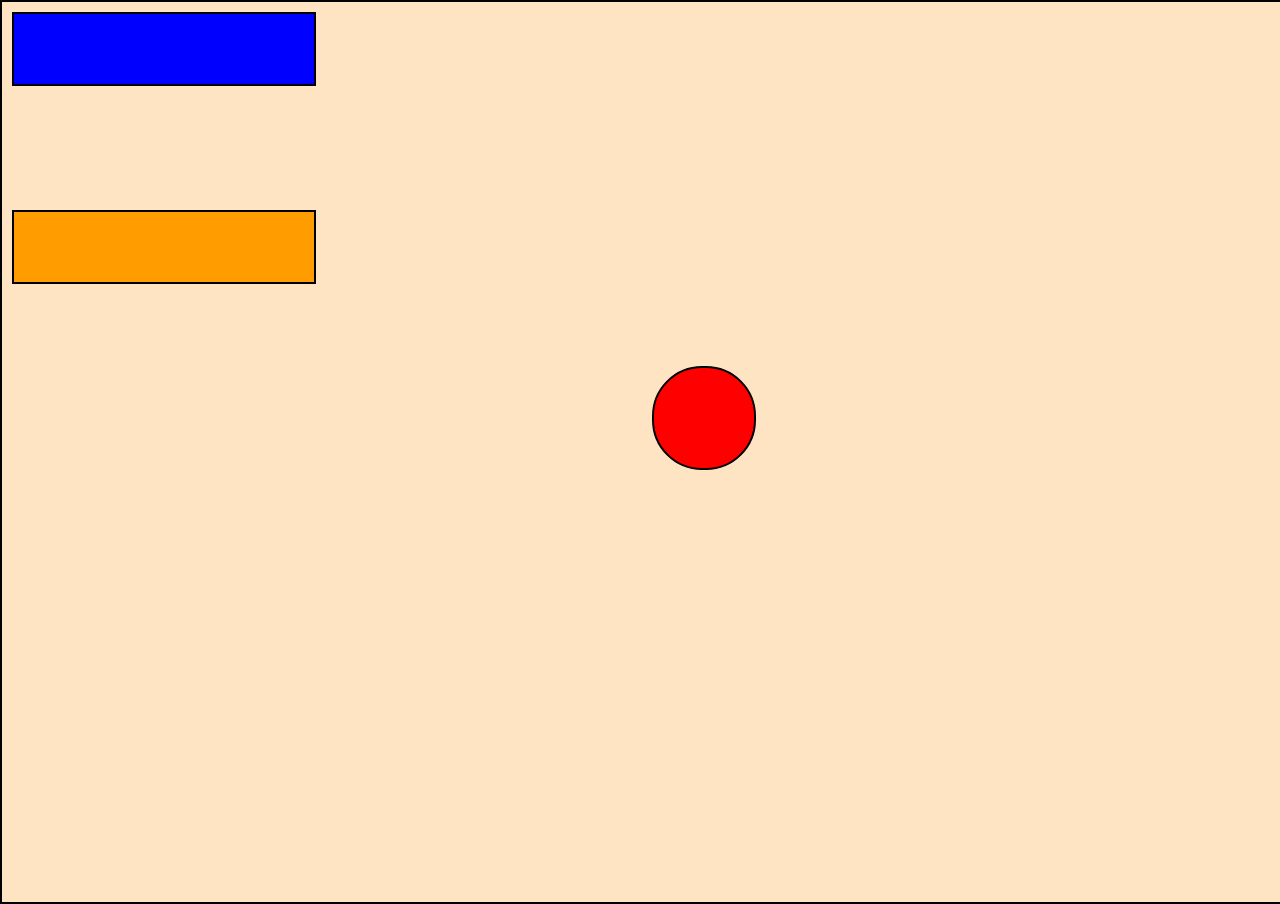
<file: animation/index.html>
<!DOCTYPE html>
<html lang="en">
<head>
    <meta charset="UTF-8">
    <meta name="viewport" content="width=device-width, initial-scale=1.0">
    <title>Document</title>
    <link rel="stylesheet" href="ind.css">
</head>
<body>
    <div class="container">
        <div class="box">

        </div>

        <div class="circle">
            
        </div>

        <div class="box2">

        </div>
    </div>
</body>
</html>
</file>
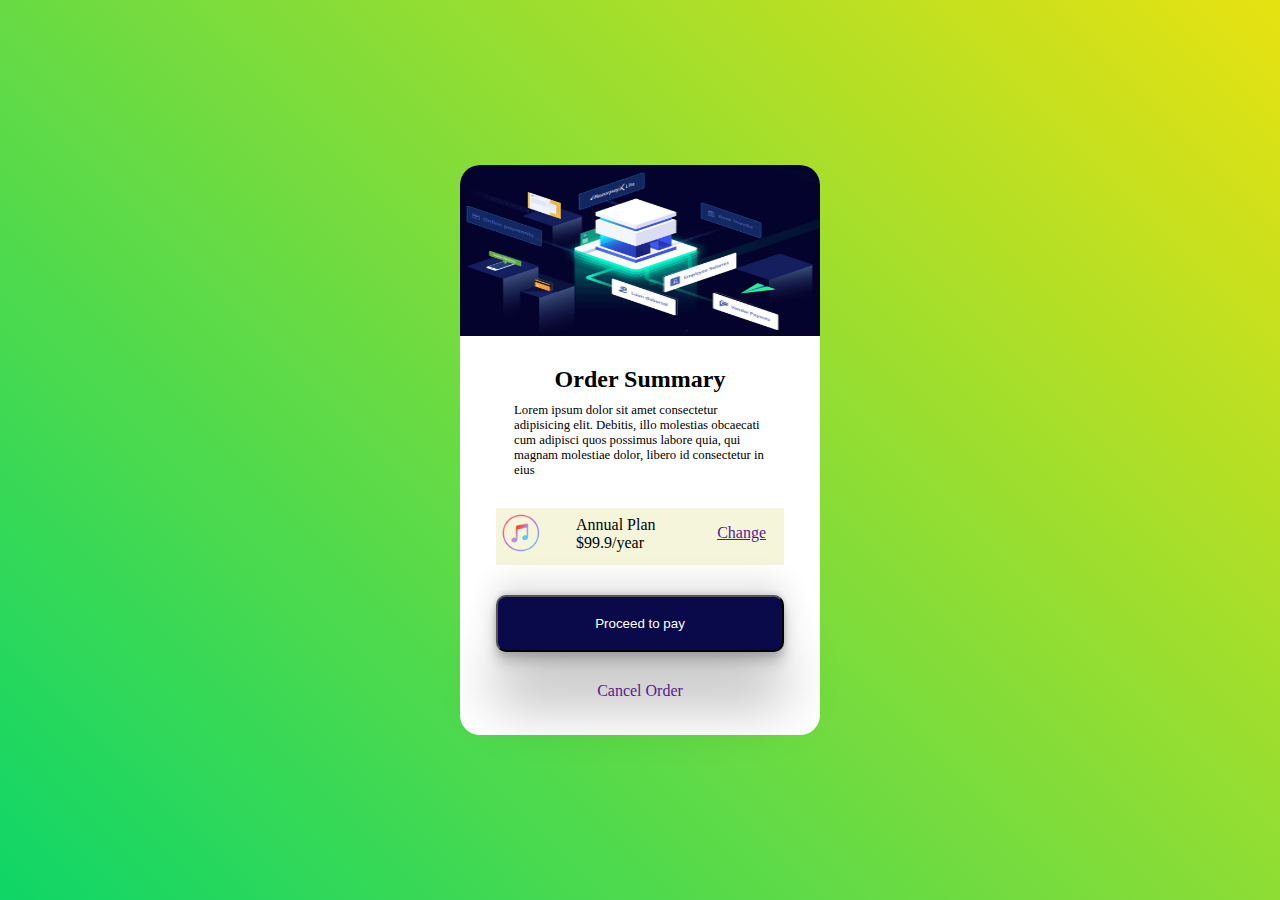
<file: Css Cards/card2.html>
<!DOCTYPE html>
<html lang="en">
<head>
    <meta charset="UTF-8">
    <meta name="viewport" content="width=device-width, initial-scale=1.0">
    <title>Document</title>
    <link rel="stylesheet" href="card2.css">
</head>
<body>
    <div class="container">
        <div class="card">
            <img src="icon (1).jpg" alt="">
            <div class="textbox">
                <h2>Order Summary</h2>
            <p>Lorem ipsum dolor sit amet consectetur adipisicing elit. Debitis, illo molestias obcaecati cum adipisci quos possimus 
                labore quia, qui magnam molestiae dolor, libero id consectetur in eius </p>
            </div>

            <div class="amount">
                <div class="leftbox">
                    <div id="left">
                        <img src="music.png" alt="">
                    </div>
                   
                    <div id="right">
                        <p>Annual Plan</p>
                        <p>$99.9/year</p>
                    </div>    
                </div>

                <a href="">Change</a>

            </div>

            <button id = "payment">
                Proceed to pay
            </button>

            <a id="cancel" href="">Cancel Order</a>
            
        </div>
    </div>
</body>
</html>
</file>
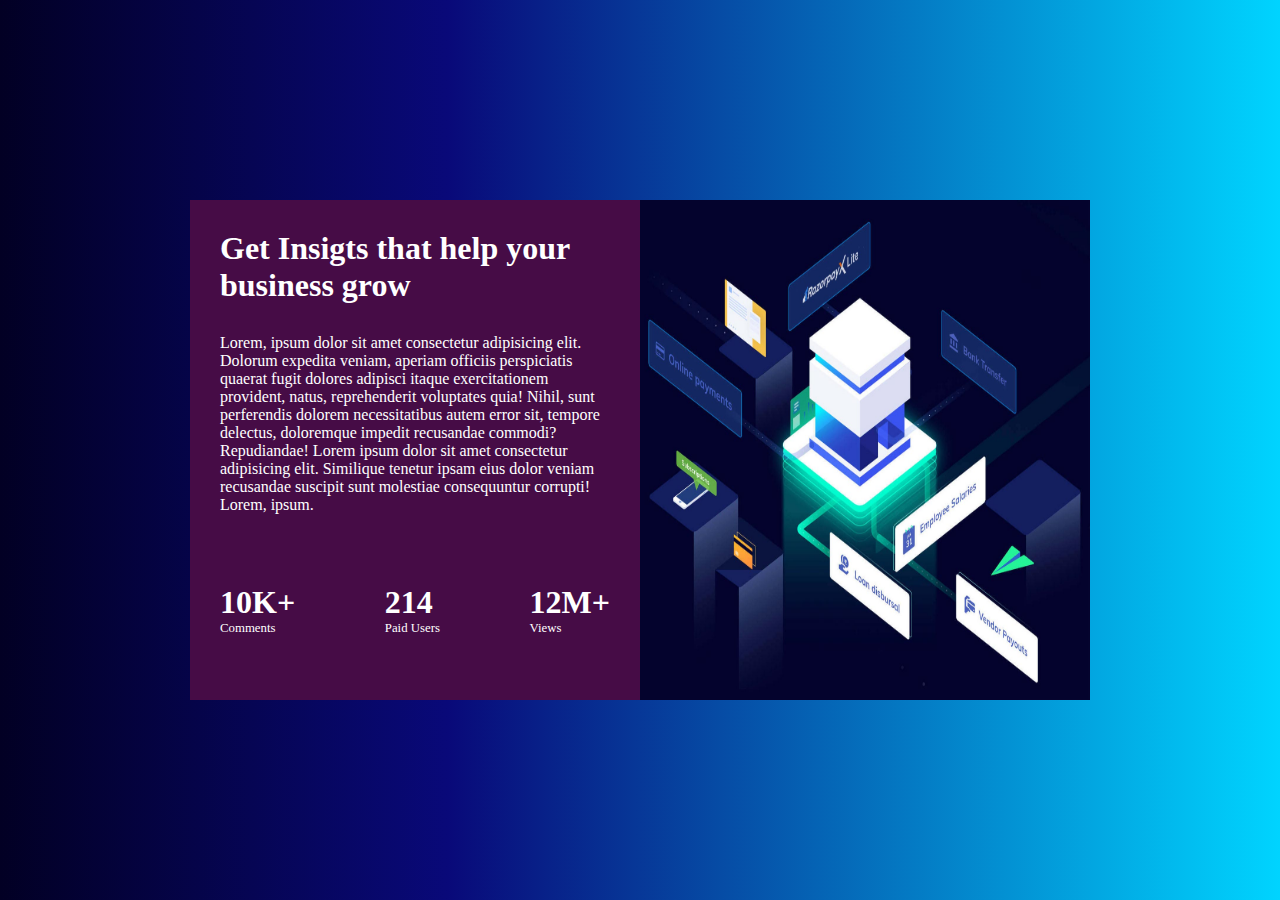
<file: Css Cards/card3.html>
<!DOCTYPE html>
<html lang="en">
<head>
    <meta charset="UTF-8">
    <meta name="viewport" content="width=device-width, initial-scale=1.0">
    <title>Document</title>
    <link rel="stylesheet" href="card3.css">
</head>
<body>
    <div class="container">
        <div class="card">
            <div class="leftbox">
                <h1 id="h1">Get Insigts that help your business grow</h1>
                <p id = "p">Lorem, ipsum dolor sit amet consectetur adipisicing elit. Dolorum expedita veniam, aperiam officiis perspiciatis quaerat
                     fugit dolores adipisci itaque exercitationem provident, natus, reprehenderit voluptates quia! Nihil, sunt perferendis dolorem necessitatibus autem error sit, tempore
                     delectus, doloremque impedit recusandae commodi? Repudiandae! Lorem ipsum dolor sit amet consectetur adipisicing elit. Similique tenetur ipsam eius dolor veniam
                      recusandae suscipit sunt molestiae consequuntur corrupti! Lorem, ipsum.</p>

                     <div class="box">
                        <div id="item1">
                            <h1>10K+</h1>
                            <p id="boxP">Comments</p>
                        </div>
                        <div id="item1">
                            <h1>214</h1>
                            <p id="boxP">Paid Users</p>
                        </div>
                        <div id="item1">
                            <h1>12M+</h1>
                            <p id="boxP">Views</p>
                        </div>
                     </div>
            </div>
            <div class="rightbox">
                <img src="icon (1).jpg" alt="">
            </div>
        </div>
    </div>
</body>
</html>
</file>
<file: animation/ind.css>
*{
    margin: 0px;
    padding: 0px;
}

.container{
    height: 100vh;
    width: 100vw;
    background-color: bisque;
    border: 2px solid black;
}
.box{
    width: 300px;
    height: 70px;
    border: 2px solid black;
    background-color: blue;
    margin: 10px;
    position: relative;

    animation-name: rightmovement;
    animation-duration: 5s;
    animation-delay: 1s;
    animation-iteration-count: infinite;
    animation-timing-function: linear;
    animation-direction: alternate;
    
}

.box2{
    width: 300px;
    height: 70px;
    border: 2px solid black;
    background-color: rgb(255, 157, 0);
    margin: 10px;
    position: relative;

    animation-name: downright;
    animation-delay: 1s;
    animation-duration: 5s;
    animation-iteration-count: infinite;
    animation-timing-function: linear;
    animation-direction: alternate-reverse;
}
.circle{
    width: 100px;
    height: 100px;
    border-radius: 50px;
    border: 2px solid black;
    background-color: rgb(255, 0, 0);
    margin: 10px;
    position: relative;
    top: 30%;
    left: 50%;
    animation-name: circlemovement;
    animation-delay: 1s;
    animation-duration: 10s;
    animation-iteration-count: infinite;
    animation-timing-function: linear;
    animation-direction: alternate;
}

@keyframes rightmovement {
    from{
        top: 0;
        left: 0;
    }

    to{
        top: 0;
        left: 1170px;
    }
}

@keyframes circlemovement {
    0%{
        top: 0%;
        left: 5%;
    }

    30%{
        top: 30%;
        left: 91%;
    }
    70%{
        top: 60%;
        left: 0%;
    }
    100%{
        top: 70%;
        left: 70%;
    }
}

@keyframes downright {
    from{
        top: 400px;
        left: 0;
    }

    to{
        top: 400px;
        left: 1170px;
    }
}
</file>
<file: Css Cards/card2.css>
*{
    margin: 0px;
    padding: 0px;
    box-sizing: border-box;
}

.container{
    height: 100vh;
    width: 100vw;
    background-image: linear-gradient(45deg, #0ed667 0%, #e7e211 100%);
    display: flex;
    justify-content: center;
    align-items: center;
}



.card{
    height: 570px;
    width: 360px;
    border-radius: 20px;
    background-color: white;
    display: flex;
    flex-direction: column;
    align-items: center;
   
    gap: 30px;
}

.card img{
    height: 30%;
    width: 100%;
    border-top-left-radius: 20px;
    border-top-right-radius: 20px;
}

.textbox{
    display: flex;
    flex-direction: column;
    gap: 10px;
    align-items: center;
    width: 70%;
}

.textbox p{
    font-size: 0.8rem;
}
.amount{
    height: 10%;
    width: 80%;
    background-color: beige;
   
    display: flex;
    justify-content: space-between;
}

 #payment{
    height: 10%;
    width: 80%;
    background-color: rgb(10, 10, 75);
    border-radius: 10px;
    color: white;
    box-shadow: rgba(0, 0, 0, 0.25) 0px 54px 55px, rgba(0, 0, 0, 0.12) 0px -12px 30px, rgba(0, 0, 0, 0.12) 0px 4px 6px, rgba(0, 0, 0, 0.17) 0px 12px 13px, rgba(0, 0, 0, 0.09) 0px -3px 5px;
}

#cancel{
    text-decoration: none;
    font-weight: 8;
    
}
.leftbox {
    display: flex;
    gap: 30px;

}
.leftbox img{
    height: 50px;
    width: 50px;
}
.leftbox #right{
   padding-top: 8px;
}

.amount a{
    padding-top: 16px;
    padding-right: 18px;
}
</file>
<file: Css Cards/card3.css>
*{
    margin: 0px;
    padding: 0px;
    box-sizing: border-box;
}

.container{
    height: 100vh;
    width: 100vw;
    background: rgb(2,0,36);
background: linear-gradient(90deg, rgba(2,0,36,1) 0%, rgba(9,9,121,1) 35%, rgba(0,212,255,1) 100%);
display: flex;
justify-content: center;
align-items: center;
}

.card{
    height: 500px;
    width: 900px;
    background-color: white;
    display: flex;
}

.leftbox{
    padding: 30px;
    height: 100%;
    width: 50%;
    background-color: rgb(70, 12, 70);
    display: flex;
    flex-direction: column;
    gap: 30px;
    color: white;
}
.box{
  
    padding-top: 40px;
    display: flex;
    justify-content: space-between;
    gap: 5px;
}

.rightbox{
    height: 100%;
    width: 50%;
}

.rightbox img{
    height: 100%;
    width: 100%;
}

.box p{
    font-size: 0.8rem;
}
</file>
